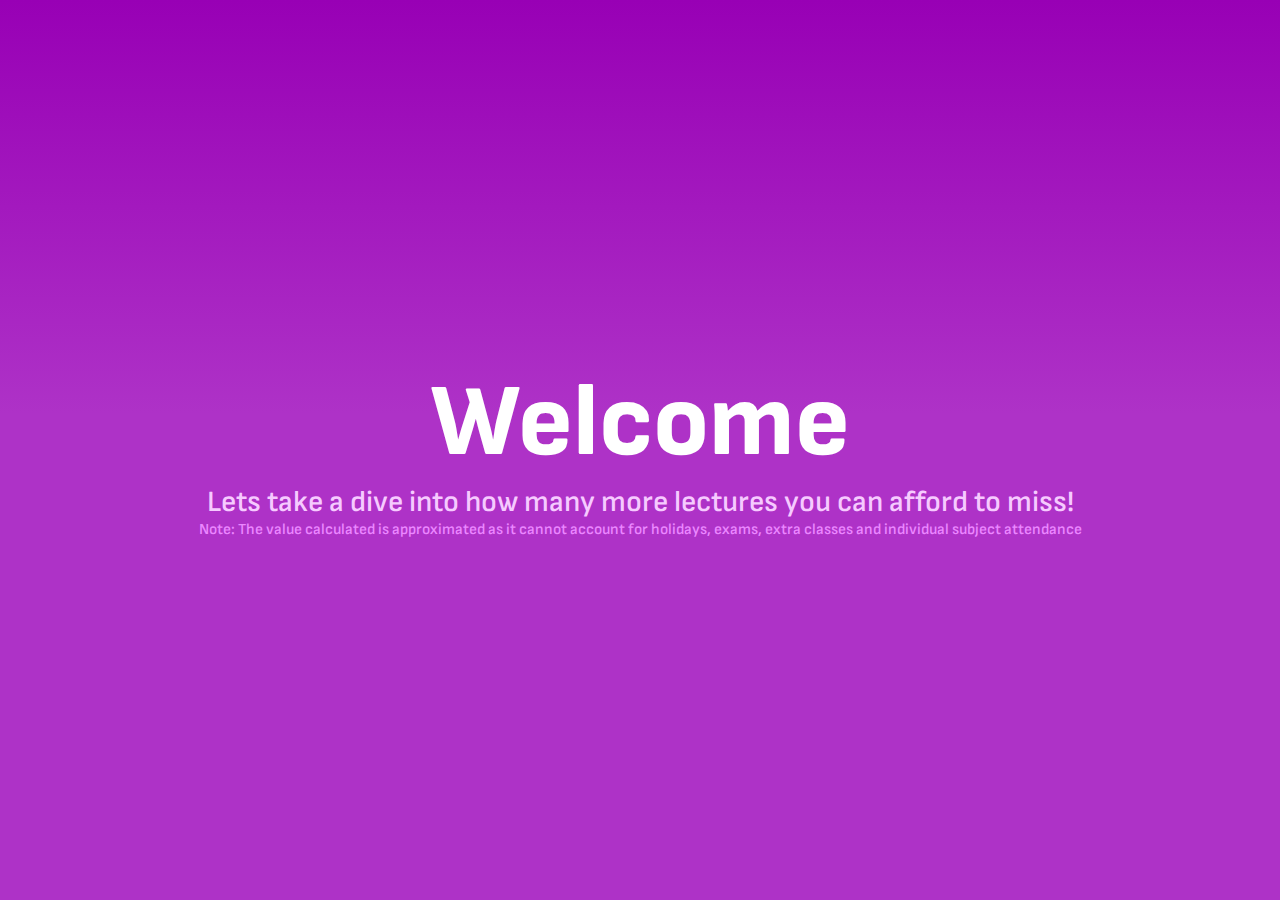
<file: index.html>
<!DOCTYPE html>
<html lang="en">
<head>
    <meta charset="UTF-8">
    <meta http-equiv="X-UA-Compatible" content="IE=edge">
    <meta name="viewport" content="width=device-width, initial-scale=1.0">
    <meta name="description" content="Count On Me is a website which helps you to calculate approximately how many classes
                                        a student can afford to miss given their current attendance">
    <link rel="stylesheet" href="style.css">
    <link rel="preconnect" href="https://fonts.googleapis.com">
    <link rel="preconnect" href="https://fonts.gstatic.com" crossorigin>
    <link href="https://fonts.googleapis.com/css2?family=Sofia+Sans:wght@600;700;800;900;1000&family=Tilt+Warp&display=swap" rel="stylesheet">
    <script src="main.js"></script>

    <title>Count On Me</title>
</head>
<body>
    <div class="container">
        <div class="page" id="homepage">
            <div class="maintext">
            <div class="welcome">Welcome</div>
            <div class="subtext">Lets take a dive into how many more lectures you can afford to miss!</div>
            <div class="subtext" id="notetext">Note: The value calculated is approximated as it cannot account for
                holidays, exams, extra classes and individual subject attendance
            </div>
            </div>
        </div>

        <!-- <div class="page" id="note">
            <div class="maintext">
            <div class="subtext" id="notetext">Note: The value calculated is not 100% accurate as it cannot account for
                holidays, exams and individual subject attendance
            </div>
            </div>
        </div> -->
        

        <div class="page" id="mainpage">
            <button id="toggle" onclick = "togglemode()">COMP A</button> 
            <!-- <input type="text" class="attend" id="goal" placeholder="-" name="goal" value="75"> -->
            <div class="extra">
            <div class="input">
                <div class="inputsection">
                    
                    <table>
                        <tr>
                            <th></th>
                            <th class="days">Mon</th>
                            <th class="days">Tue</th>
                            <th class="days">Wed</th>
                            <th class="days">Thu</th>
                            <th class="days">Fri</th>
                        </tr>
                        <tr>
                            <td>Theory:&nbsp;</td>
                            <td class="tableinput"><input type="text" class="inputnum" id="theory1" placeholder="" value="2" name="theory1" ></td>
                            <td class="tableinput"><input type="text" class="inputnum" id="theory2" placeholder="" value="4" name="theory2"></td>
                            <td class="tableinput"><input type="text" class="inputnum" id="theory3" placeholder="" value="3" name="theory3"></td>
                            <td class="tableinput"><input type="text" class="inputnum" id="theory4" placeholder="" value="4" name="theory4"></td>
                            <td class="tableinput"><input type="text" class="inputnum" id="theory5" placeholder="" value="3" name="theory5"></td>
                        </tr>
                        <tr>
                            <td>Practical:&nbsp;</td>
                            <td class="tableinput"><input type="text" class="inputnum" id="practical1" placeholder="" value="3" name="practical1"></td>
                            <td class="tableinput"><input type="text" class="inputnum" id="practical2" placeholder="" value="2" name="practical2"></td>
                            <td class="tableinput"><input type="text" class="inputnum" id="practical3" placeholder="" value="1" name="practical3"></td>
                            <td class="tableinput"><input type="text" class="inputnum" id="practical4" placeholder="" value="2" name="practical4"></td>
                            <td class="tableinput"><input type="text" class="inputnum" id="practical5" placeholder="" value="0" name="practical5"></td>
                        </tr>

                    </table>
                </div>

                <div class="inputsection">
                    <table>
                        <tr>
                            <td class="arow"><label class="seclabel">Start Of Session:</label></td>
                            <td class="arow"><input type="date" id="dates" name="date" value="2023-01-16"></td>
                        </tr>
                        <tr>
                            <td class="arow"><label class="seclabel">Current Date Of Session:</label></td>
                            <td class="arow"><input type="date" id="datem" name="date" value=></td>
                        </tr>
                        <tr>
                            <td class="arow"><label class="seclabel">End Of Session:</label></td>
                            <td class="arow"><input type="date" id="datee" name="date" value="2023-04-14"></td>
                        </tr>
                        <tr>
                            <td class="arow"> <label class="seclabel">Current Theory Attendance:&nbsp;</label></td>
                            <td class="arow"><input type="text" class="attend" id="theory" placeholder="-" name="theory" value="75"></td>
                        </tr>
                        <tr>
                            <td class="arow"><label class="seclabel">Current Practical Attendance:&nbsp;</label></td>
                            <td class="arow"><input type="text" class="attend" id="practical" placeholder="-" name="practical" value="75"></td>
                        </tr>
                        <tr>
                            <td class="arow"><label class="seclabel">Bonus Attendance (if any):&nbsp;</label></td>
                            <td class="arow"><input type="text" class="attend" id="bonus" placeholder="-" name="bonus" value="0"></td>
                        </tr>
                        <!-- <tr>
                            <td class="arow"> <label for="goal" class="seclabel">Attendance Goal:&nbsp;</label></td>
                            <td class="arow"><input type="text" class="attend" id="goal" placeholder="-" name="goal" value="75"></td>
                        </tr> -->
                    </table>
                </div>
                <div class="button">
                <button id="display" onclick = "test()">Showtime</button>
                </div>
            </div>
            </div>


            <div id="result">
            <div class="answercontainercontainer">
                <!-- <div class="answercontainer" id="canmiss">
                <div>
                    You can afford to miss<br>(Ignoring Holidays)
                </div>
                <table>
                <tr>
                    <th class="resulthead">Theory</th>
                    <th class="resulthead">Practical</th>
                </tr>
                <tr>
                    <td>
                        <div class="answer" id="tdiv">
                            -
                        </div>
                    </td>
                    <td>
                        <div class="answer" id="pdiv">
                            -
                        </div>
                    </td>
                </tr>
                </table>
                </div> -->
                <div class="answercontainer" id="weekanswer">
                    <div>In a week, you need to attend<br></div>
                    <div id="resultgoal">(To achieve --% attendance)</div>
                    <div id="equivalent"><br></div>
                    <div id="lect"><br></div>
                    <table>
                    <tr>
                        <th class="resulthead">Theory</th>
                        <th class="resulthead">Practical</th>
                    </tr>
                    <tr>
                        <td class="res-data">
                            <div align="center" class="answer" id="twdiv">
                                0
                            </div>
                        </td>
                        <td class="res-data">
                            <div align="center" class="answer" id="pwdiv">
                                0
                            </div>
                        </td>
                    </tr>
                    </table>
                </div>
            </div>
            </div>
        </div>

    </div>
</body>
</html>
</file>
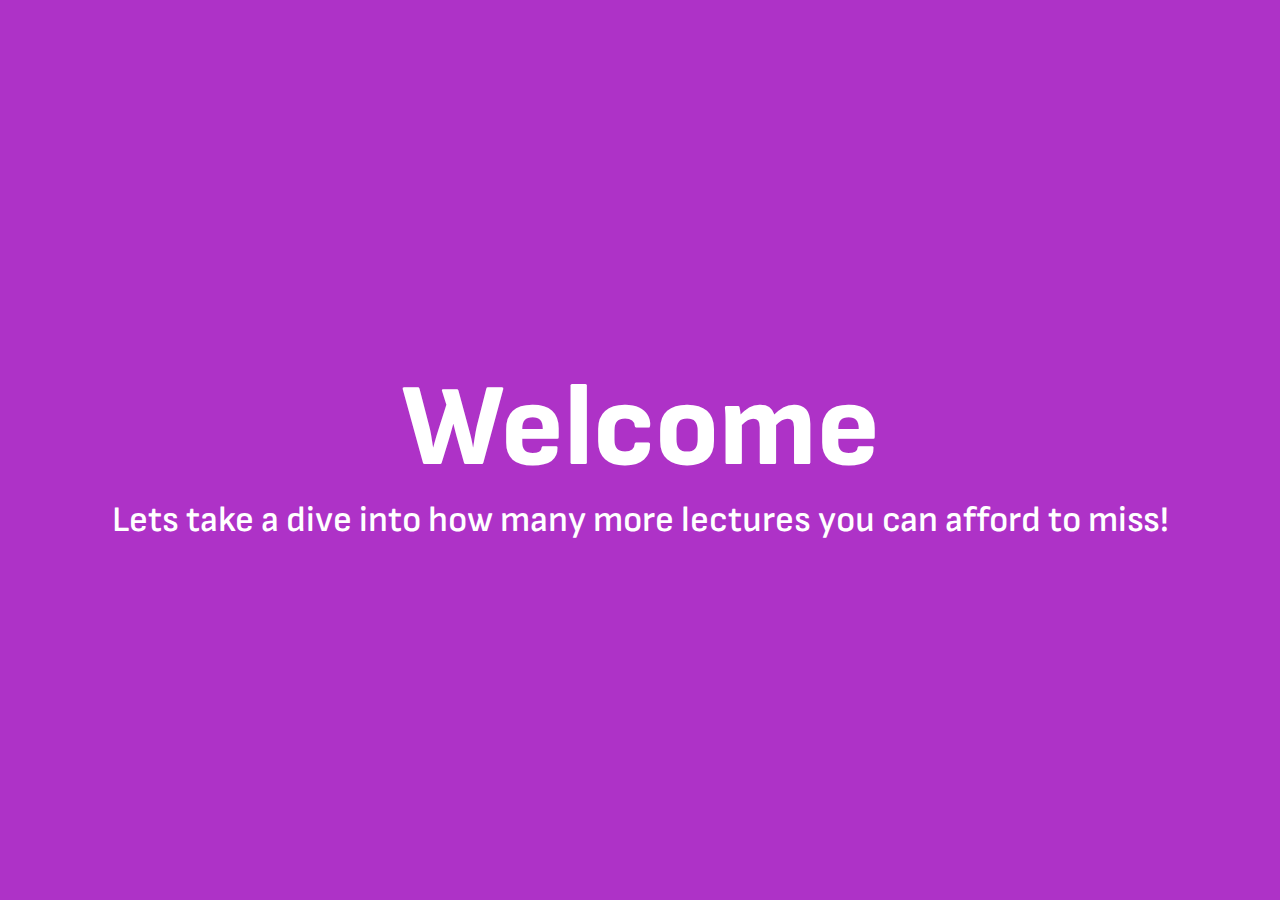
<file: Attendance Calculator/index.html>
<!DOCTYPE html>
<html lang="en">
<head>
    <meta charset="UTF-8">
    <meta http-equiv="X-UA-Compatible" content="IE=edge">
    <meta name="viewport" content="width=device-width, initial-scale=1.0">
    <meta name="description" content="Attendance Calculator is a website which helps you to calculate approximately how many classes
                                        a student can afford to miss given their current attendance">
    <link rel="stylesheet" href="style.css">
    <link rel="preconnect" href="https://fonts.googleapis.com">
    <link rel="preconnect" href="https://fonts.gstatic.com" crossorigin>
    <link href="https://fonts.googleapis.com/css2?family=Sofia+Sans:wght@600;700;800;900;1000&family=Tilt+Warp&display=swap" rel="stylesheet">
    <script src="main.js"></script>
    <title>Attendance Calculator</title>
</head>
<body>
    <div class="container">
        <div class="page" id="homepage">
            <div>
            <div class="welcome">Welcome</div>
            <div class="subtext">Lets take a dive into how many more lectures you can afford to miss!</div>
            </div>
        </div>
        

        <div class="page" id="mainpage">
            <!-- <button class="toggle" onclick = "togglemode()"></button>  -->
            <div class="extra">
            <div class="input">
                <div class="inputsection">
                    
                    <table>
                        <tr>
                            <th></th>
                            <th class="days">Mon</th>
                            <th class="days">Tue</th>
                            <th class="days">Wed</th>
                            <th class="days">Thu</th>
                            <th class="days">Fri</th>
                        </tr>
                        <tr>
                            <td>Theory:&nbsp;</td>
                            <td class="tableinput"><input type="text" class="inputnum" id="theory1" placeholder="" value="6" name="theory1" ></td>
                            <td class="tableinput"><input type="text" class="inputnum" id="theory2" placeholder="" value="4" name="theory2"></td>
                            <td class="tableinput"><input type="text" class="inputnum" id="theory3" placeholder="" value="5" name="theory3"></td>
                            <td class="tableinput"><input type="text" class="inputnum" id="theory4" placeholder="" value="4" name="theory4"></td>
                            <td class="tableinput"><input type="text" class="inputnum" id="theory5" placeholder="" value="2" name="theory5"></td>
                        </tr>
                        <tr>
                            <td>Practical:&nbsp;</td>
                            <td class="tableinput"><input type="text" class="inputnum" id="practical1" placeholder="" value="1" name="practical1"></td>
                            <td class="tableinput"><input type="text" class="inputnum" id="practical2" placeholder="" value="2" name="practical2"></td>
                            <td class="tableinput"><input type="text" class="inputnum" id="practical3" placeholder="" value="1" name="practical3"></td>
                            <td class="tableinput"><input type="text" class="inputnum" id="practical4" placeholder="" value="1" name="practical4"></td>
                            <td class="tableinput"><input type="text" class="inputnum" id="practical5" placeholder="" value="2" name="practical5"></td>
                        </tr>

                    </table>
                </div>

                <div class="inputsection">
                    <table>
                        <tr>
                            <td class="arow"><label for="start" class="seclabel">Start Of Session:</label></td>
                            <td class="arow"><input type="date" id="dates" placeholder="" name="date"></td>
                        </tr>
                        <tr>
                            <td class="arow"><label for="mid" class="seclabel">Current Date Of Session:</label></td>
                            <td class="arow"><input type="date" id="datem" placeholder="" name="date"></td>
                        </tr>
                        <tr>
                            <td class="arow"><label for="end" class="seclabel">End Of Session:</label></td>
                            <td class="arow"><input type="date" id="datee" min="1" max="31" step="1" placeholder="DD" name="date"></td>
                        </tr>
                        <tr>
                            <td class="arow"> <label for="theory" class="seclabel">Current Theory Attendance:&nbsp;</label></td>
                            <td class="arow"><input type="text" class="attend" id="theory" placeholder="-" name="theory"></td>
                        </tr>
                        <tr>
                            <td class="arow"><label for="practical" class="seclabel">Current Practical Attendance:&nbsp;</label></td>
                            <td class="arow"><input type="text" class="attend" id="practical" placeholder="-" name="practical"></td>
                        </tr>
                    </table>
                </div>
                <div class="button">
                <button id="display" onclick = "test()">Showtime</button>
                </div>
            </div>
            </div>


            <div class="result">
                <div class="answercontainercontainer">
                <div class="answercontainer" id="canmiss">
                <div>
                    You can afford to miss<br>(Ignoring Holidays)
                </div>
                <table>
                <tr>
                    <th class="resulthead">Theory</th>
                    <th class="resulthead">Practical</th>
                </tr>
                <tr>
                    <td>
                        <div class="answer" id="tdiv">
                            -
                        </div>
                    </td>
                    <td>
                        <div class="answer" id="pdiv">
                            -
                        </div>
                    </td>
                </tr>
                </table>
                </div>
                <div class="answercontainer" id="weekanswer">
                    <div>In a week, you need to attend<br></div>
                    <table>
                    <tr>
                        <th class="resulthead">Theory</th>
                        <th class="resulthead">Practical</th>
                    </tr>
                    <tr>
                        <td>
                            <div class="answer" id="twdiv">
                                -
                            </div>
                        </td>
                        <td>
                            <div class="answer" id="pwdiv">
                                -
                            </div>
                        </td>
                    </tr>
                    </table>
                </div>
            </div>
            </div>
        </div>

    </div>
</body>
</html>
</file>
<file: style.css>
body{
    margin: 0;
    font-family: 'Sofia Sans', sans-serif;
    font-weight: 600;
}

.container{
    overflow-y: scroll;
    -ms-overflow-style: none; /* Internet Explorer 10+ */
    scrollbar-width: none;  /* Firefox */
    overflow-x: hidden;
    height: 100vh;
    scroll-snap-type: y mandatory;
}

.container::-webkit-scrollbar { 
    /* width: 0.6rem; */
    display: none; /*  Safari and Chrome */
}

.container::-webkit-scrollbar-thumb { /* Foreground */
    background: #999;
}

.container::-webkit-scrollbar-track { /* Background */
    background: #333;
}

.page{
    scroll-snap-align: center;
}

#homepage{
    display: flex;
    align-items: center;
    justify-content: center;
    height: 100vh; /* Fallback for browsers that do not support Custom Properties */
    height: calc(var(--vh, 1vh) * 100);
    background: rgb(174,50,199);
    background: -moz-linear-gradient(0deg, rgba(174,50,199,1) 54%, rgba(152,0,181,1) 100%);
    background: -webkit-linear-gradient(0deg, rgba(174,50,199,1) 54%, rgba(152,0,181,1) 100%);
    background: linear-gradient(0deg, rgba(174,50,199,1) 54%, rgba(152,0,181,1) 100%);
    filter: progid:DXImageTransform.Microsoft.gradient(startColorstr="#ae32c7",endColorstr="#9800b5",GradientType=1);
    text-align: center;
    color: white;
    padding: 0 1rem;
}

#note{
    display: flex;
    align-items: center;
    justify-content: center;
    height: 100vh;
    background: rgb(174,50,199);
    background: -moz-linear-gradient(180deg, rgba(174,50,199,1) 47%, rgba(115,19,133,1) 100%);
    background: -webkit-linear-gradient(180deg, rgba(174,50,199,1) 47%, rgba(115,19,133,1) 100%);
    background: linear-gradient(180deg, rgba(174,50,199,1) 47%, rgba(115,19,133,1) 100%);
    filter: progid:DXImageTransform.Microsoft.gradient(startColorstr="#9800b5",endColorstr="#333333",GradientType=1);
    text-align: center;
    color: white;
    padding: 0 1rem;
}

.welcome{
    font-size: 8vw;
    font-weight: 800;
    opacity: 0;
    /* margin-top: 5rem; */
}

.go .welcome{
    /* font-size: 13vh;
    transition: font-size 2.5s;
    transition-delay: 1.2s; */
    opacity: 1;
    transition: opacity 2.5s;
    
}

.subtext{
    color: rgb(246, 202, 255);
    font-size: 2.3vw;
    margin-left: 1rem;
    margin-right: 1rem;
    margin-top: 4rem;
    opacity: 0;
}

#notetext{
    color: rgb(235, 135, 255);
    font-size: 1.2vw;
}

.go .subtext{
    opacity: 1;
    margin-top: 0;
    transition: all 1.2s;
    transition-delay: 0.6s;
}
.maintext{
    scale: 50%;
}
.go .maintext{
    scale: 100%;
    transition: scale 2s;
    transition-delay: 0.6s;
}


#mainpage{
    position: relative;
    display: flex;
    flex-direction: row;
    justify-content: center;
    align-items: center;
    overflow-y: scroll;
    -ms-overflow-style: none; /* Internet Explorer 10+ */
    scrollbar-width: none;  /* Firefox */
    overflow-x: hidden;
    height: 100vh;
    height: 100vh; /* Fallback for browsers that do not support Custom Properties */
    height: calc(var(--vh, 1vh) * 100);
    background-color: rgb(51, 51, 51);
    color: white;
    padding: 0rem;
    scroll-snap-stop: always;
}

#mainpage::-webkit-scrollbar { 
    /* width: 0.6rem; */
    display: none; /*  Safari and Chrome */
}

#mainpage::-webkit-scrollbar-thumb { /* Foreground */
    background: #999;
}

#mainpage::-webkit-scrollbar-track { /* Background */
    background: #333;
}

#toggle{
    position: absolute;
    text-align: center;
    font-family: 'Tilt Warp';
    color: rgb(228, 228, 228);
    background-color: rgb(175, 53, 200);
    border-radius: 0.5rem;
    border: none;
    top: 0.5rem;
    right: 0.5rem;
    height: 3.2rem;
    width: 4.5rem;    
    /* background: url(toggle.svg); */
    margin: 0.5rem 1rem;
}

#toggle:hover{
    scale: 104%;
    color: white;
    transition: all 0.05s;
}

#toggle:active{
    scale: 99%;
}

#goal{
    position: absolute;
    text-align: center;
    font-family: 'Tilt Warp';
    color: rgb(228, 228, 228);
    background-color: rgb(65, 65, 65);
    border-radius: 0.5rem;
    border: 1px solid rgb(175, 53, 200);
    font-size: 1rem;
    top: 0.8rem;
    right: 6rem;  
    width: 2.5rem;
    height: 2.5rem;
    /* background: url(toggle.svg); */
    margin: 0.5rem 1rem;
}

#result{
    display: flex;
    justify-content: center;
    align-items: center;
    flex-direction: column;
    width: 48%;
    scale: 100%;
    margin: 0rem;
    /* opacity: 0; */
}

#resultgoal{
    color: #d3d3d3;
}

.drumroll{
    text-align: center;
    margin: 0.8rem;
}
.answercontainercontainer{
    display: flex;
    flex-direction: row;
}
.answercontainer{
    display: flex;
    flex-direction: column;
    width: max-content;
    padding: 1.4rem;
    /* margin: auto 1.4rem; */
}

#canmiss{
    border-right: 1px white solid;
}

.answercontainer>div{
    text-align: center;
}

.answer{
    font-family: 'Tilt Warp';
    font-size: 6rem;
    color:  rgb(174, 50, 199);
    margin: 0.5rem 2rem 0rem 2rem;
}

.input{
    display: flex;
    flex-direction: column;
    padding: 0rem 2rem 2rem 2rem;
}

.inputnum{
    width: 2rem;
    height: 2rem;
    text-align: center;
}

.attend{
    width: 3rem;
}

.extra{
    display: flex;
    align-items: center;
    justify-content: center;
    scale: 110%;
    width: 48%;
    padding: 1rem;
}

input{
    border-radius: 0.25rem;
    height: 2rem;
    text-align: center;
    font-size: 0.9rem;
    font-family: 'Tilt Warp';
    color: rgb(225, 225, 225);
    background: rgba(255, 236, 250, 0.075);
    border: 1px  rgb(174, 50, 199) solid;
}

.button{
    display: flex;
    align-items: center;
    justify-content: center;
}

.arow{
    padding: 0.2rem 0;
}

.days{
    width: 5rem;
}

.tableinput{
    text-align: center;
    margin-top: 2rem;
    margin-bottom: 1rem;
}

.inputdiv{
    margin: 1rem 1rem 1rem 0;
    display: flex;
    flex-direction: row;
}

.seclabel{
    margin-right: 1rem;
}

#display{
    font-family: 'Tilt Warp';
    color: rgb(228, 228, 228);
    background-color: rgb(175, 53, 200);
    font-size: 1.6rem;
    margin: 1rem 0rem 0rem 0rem;
    padding: 0 1rem 0 1rem;
    height: 4rem;
    border-radius: 0.4rem;
    max-width: 14rem;
    border: none;
}
#display:hover{
    scale: 104%;
    color: white;
    transition: all 0.08s;
}

#display:active{
    scale: 99%;
}

#equivalent{
    font-size: small;
    color: rgb(202, 202, 202);
}

#lect{
    font-size: small;
    color: rgb(183, 183, 183);
}

tr:hover{
    color: rgb(208, 63, 237);
    transition: 0.2s;
}

.res-data{
    width: 12rem;
    /* border: 1px solid red; */
}

@media screen and (max-aspect-ratio: 1){

    #mainpage{
        display: flex;
        flex-direction: column;
        justify-content: center;
        align-items: center;
        height: 100vh;
        background-color: rgb(51, 51, 51);
        color: white;
        padding: 0rem;
    }

    .welcome{
        font-size: 3rem;
    }
    .subtext{
        font-size: 1.1rem;
    }

    #notetext{
        color: rgb(235, 135, 255);
        font-size: 0.9rem;
    }

    .answer{
        font-family: 'Tilt Warp';
        font-size: 4rem;
        margin: 0.2rem 1.6rem;
    }

    /* .result{
        margin: 0rem 4rem;
        scale: 100%;
    } */
    
    .answercontainer{
        padding: 0rem;
    }
    .answercontainercontainer{
        scale: 70%;
    }

    .extra{
        position: relative;
        top: 3.2rem;
        scale: 80%;
        margin: 0;
        padding: 0;
    }

    .res-data{
        width: 10rem;
        border: 1px solid red;
    }
}
</file>
<file: Attendance Calculator/style.css>
body{
    font-family: Arial, Helvetica, sans-serif;
    margin: 0;
    font-family: 'Sofia Sans', sans-serif;
    font-weight: 600;
}

.container{
    overflow-y: scroll;
    overflow-x: hidden;
    height: 100vh;
    scroll-snap-type: y mandatory;
}

.page{
    scroll-snap-align: center;
}

#homepage{
    display: flex;
    align-items: center;
    justify-content: center;
    height: 100vh;
    background-color: rgb(174, 50, 199);
    text-align: center;
    color: white;
}

.welcome{
    font-size: 13vh;
    font-weight: 800;
}

.subtext{
    font-size: 4vh;
    margin-left: 1rem;
    margin-right: 1rem;
}

#mainpage{
    height: 100vh;
    background-color: rgb(51, 51, 51);
    color: white;
}

.toggle{
    position: relative;
    height: 3rem;
    width: 3rem;
    background: url(toggle.svg);
    border: none;
    float: right;
    margin: 0.5rem 1rem 0rem 0rem;
}

.result{
    display: flex;
    justify-content: center;
    align-items: center;
    flex-direction: column;
    margin: 0.4rem 4rem 0.4rem 4rem;
}

.drumroll{
    text-align: center;
    margin: 0.8rem;
}
.answercontainercontainer{
    display: flex;
    flex-direction: row;
}
.answercontainer{
    display: flex;
    flex-direction: column;
    padding: 1.4rem;
    /* margin: auto 1.4rem; */
}

#canmiss{
    border-right: 1px white solid;
}

.answercontainer>div{
    text-align: center;
}

.answer{
    font-family: 'Tilt Warp';
    font-size: 6rem;
    color:  rgb(174, 50, 199);
    margin: 0.5rem 2rem 0rem 2rem;
}

.input{
    display: flex;
    flex-direction: column;
    padding: 1rem 2rem 2rem 2rem;
}

.inputnum{
    width: 2rem;
    height: 2rem;
    text-align: center;
}

.attend{
    width: 3rem;
}

.extra{
    display: flex;
    align-items: center;
    justify-content: center;
}

input{
    border-radius: 0.25rem;
    height: 2rem;
    text-align: center;
    font-size: 0.9rem;
    font-family: 'Tilt Warp';
    color: rgb(225, 225, 225);
    background: rgba(255, 236, 250, 0.075);
    border: 1px  rgb(174, 50, 199) solid;
}

.button{
    display: flex;
    align-items: center;
    justify-content: center;
}

.arow{
    padding: 0.2rem 0;
}

.days{
    width: 5rem;
}

.tableinput{
    text-align: center;
    margin-top: 2rem;
    margin-bottom: 2rem;
}

.inputdiv{
    margin: 1rem 1rem 1rem 0;
    display: flex;
    flex-direction: row;
}

.seclabel{
    margin-right: 1rem;
}

#display{
    font-family: 'Tilt Warp';
    color: rgb(228, 228, 228);
    background-color: rgb(175, 53, 200);
    font-size: 1.6rem;
    margin: 1rem 0rem 0rem 0rem;
    padding: 0 1rem 0 1rem;
    height: 4rem;
    border-radius: 0.4rem;
    max-width: 14rem;
    border: none;
}
#display:hover{
    scale: 101%;
}

#display:active{
    scale: 99%;
}

@media screen and (max-width:700px){
    .welcome{
        font-size: 10vh;
        font-weight: 800;
    }
    
    .subtext{
        font-size: 3.5vh;
        
    }

    .answer{
        font-family: 'Tilt Warp';
        font-size: 4rem;
        margin: 0.2rem 1.6rem 0.2rem 1.6rem;
    }

    .result{
        margin: 0rem 3rem 0rem 3rem;
    }

    .input{
        scale: 75%;
        margin: 0;
    }
    
    .answercontainer{
        padding: 0.5rem;
    }
    .answercontainercontainer{
        scale: 70%;
    }
  }
</file>
